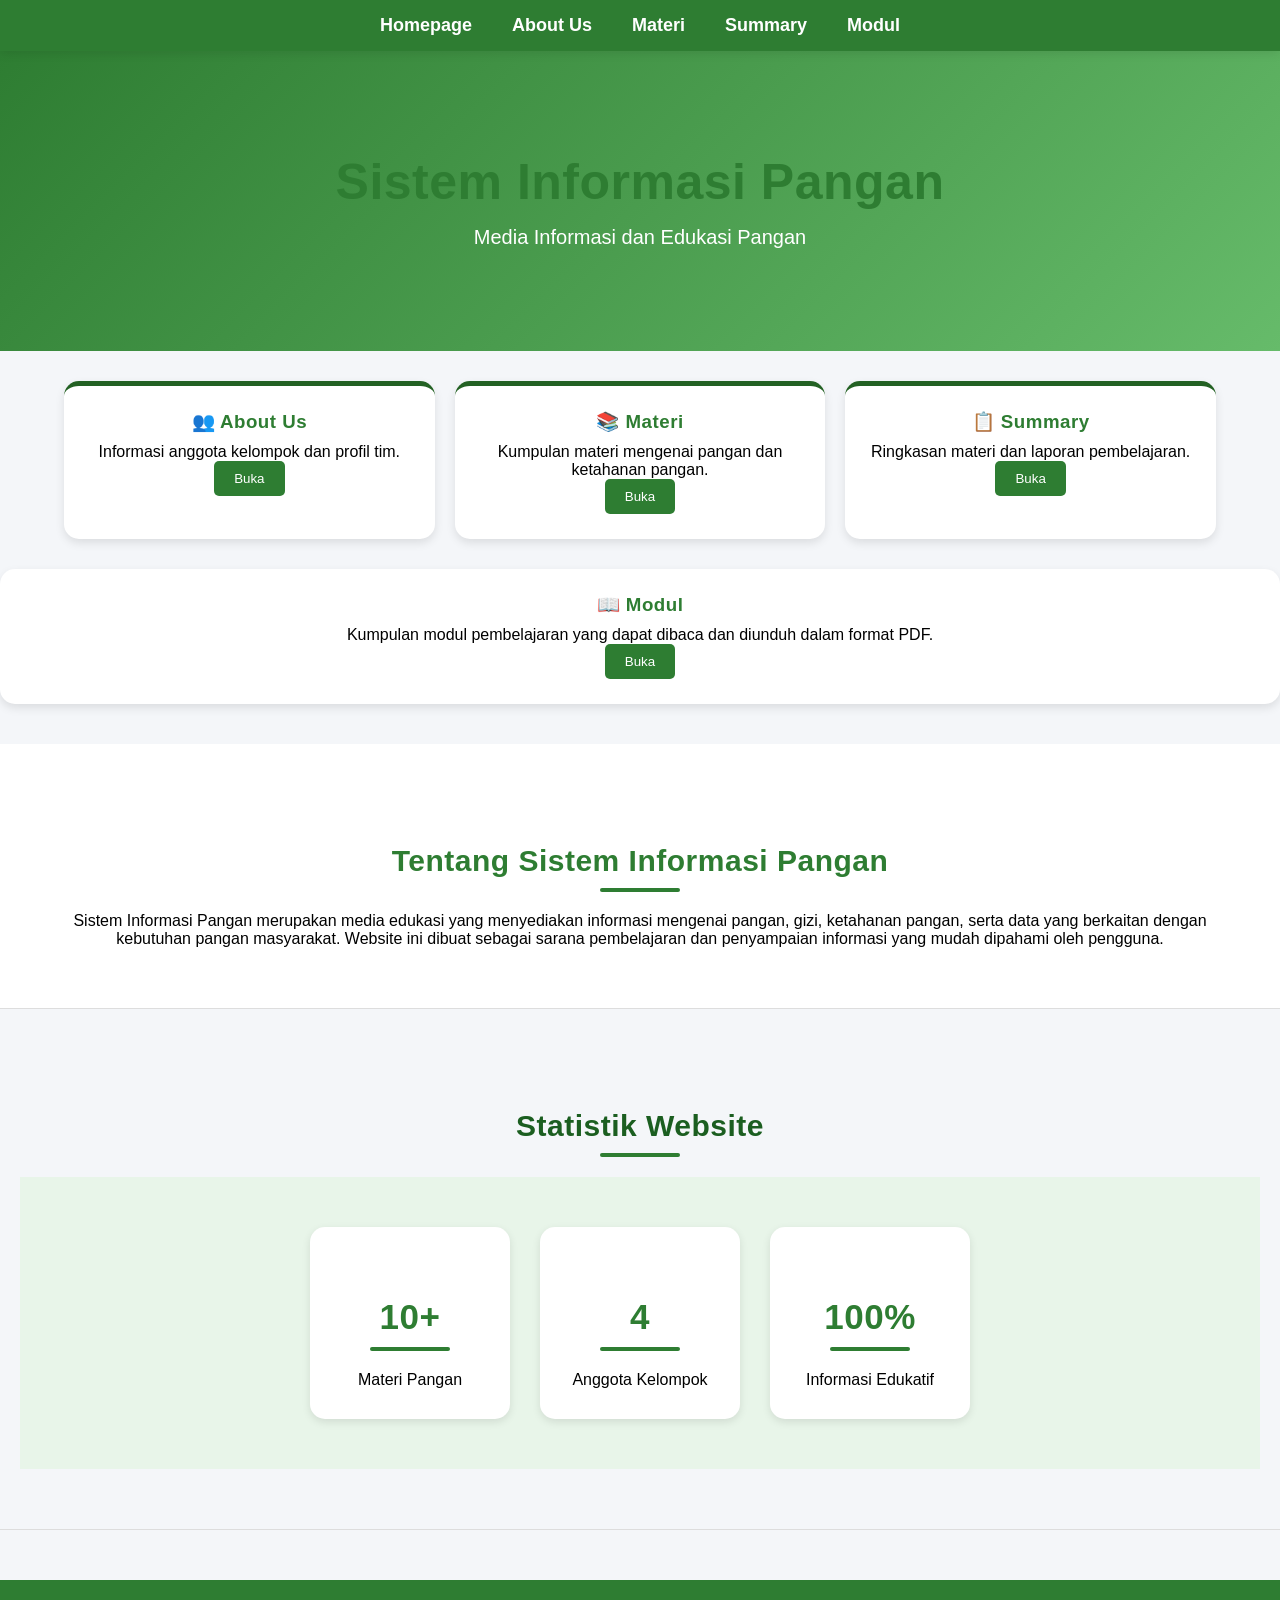
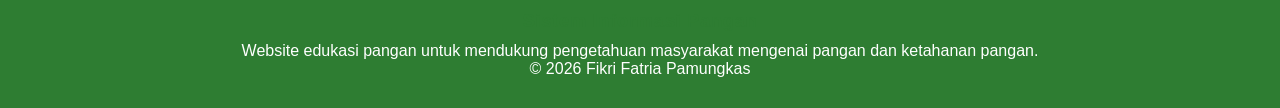
<file: index.html>
<!DOCTYPE html>
<html>
<head>
<title>Dashboard Informasi Pangan</title>
<link rel="stylesheet" href="style.css">
</head>
<script>
    window.addEventListener('scroll', function() {
        let cards = document.querySelectorAll('.card');
    
        cards.forEach(card => {
            let posisi = card.getBoundingClientRect().top;
    
            if(posisi < window.innerHeight - 100){
                card.classList.add('show');
            }
        });
    });
    </script>
<body>

    <script>
        window.addEventListener('scroll', function() {
            let cards = document.querySelectorAll('.card');
        
            cards.forEach(card => {
                let posisi = card.getBoundingClientRect().top;
        
                if(posisi < window.innerHeight - 100){
                    card.classList.add('show');
                }
            });
        });
        </script>
        <!-- Navbar -->
        <div class="navbar">
            <a href="index.html">Homepage</a>
            <a href="About_Us.html">About Us</a>
            <a href="Materi.html">Materi</a>
            <a href="Summary.html">Summary</a>
            <a href="Modul.html">Modul</a>
        </div>
        
        <!-- Hero Section -->
        <div class="hero">
            <h1>Sistem Informasi Pangan</h1>
            <p>Media Informasi dan Edukasi Pangan</p>
        </div>
        
        <!-- Menu Utama -->
        <div class="container">
        
            <div class="cards">
        
                <div class="card">
                    <h3>👥 About Us</h3>
                    <p>Informasi anggota kelompok dan profil tim.</p>
        
                    <a href="About_Us.html">
                        <button class="btn">Buka</button>
                    </a>
                </div>
        
                <div class="card">
                    <h3>📚 Materi</h3>
                    <p>Kumpulan materi mengenai pangan dan ketahanan pangan.</p>
        
                    <a href="Materi.html">
                        <button class="btn">Buka</button>
                    </a>
                </div>
        
                <div class="card">
                    <h3>📋 Summary</h3>
                    <p>Ringkasan materi dan laporan pembelajaran.</p>
        
                    <a href="Summary.html">
                        <button class="btn">Buka</button>
                    </a>
                </div>
        
            </div>
        
        </div>

        <div class="card">
            <h3>📖 Modul</h3>
            <p>Kumpulan modul pembelajaran yang dapat dibaca
                dan diunduh dalam format PDF.</p>
        
            <a href="modul.html">
                <button class="btn">Buka</button>
            </a>
        </div>
        
        <!-- Tentang Website -->
        <section class="info-section">
        
            <h2>Tentang Sistem Informasi Pangan</h2>
        
            <p>
                Sistem Informasi Pangan merupakan media edukasi yang menyediakan
                informasi mengenai pangan, gizi, ketahanan pangan, serta data yang
                berkaitan dengan kebutuhan pangan masyarakat. Website ini dibuat
                sebagai sarana pembelajaran dan penyampaian informasi yang mudah
                dipahami oleh pengguna.
            </p>
        
        </section>
        
        <!-- Statistik -->
        <section class="stats-section">
        
            <h2 class="judul-statistik">Statistik Website</h2>
        
            <div class="stats">
        
                <div class="stat-box">
                    <h2>10+</h2>
                    <p>Materi Pangan</p>
                </div>
        
                <div class="stat-box">
                    <h2>4</h2>
                    <p>Anggota Kelompok</p>
                </div>
        
                <div class="stat-box">
                    <h2>100%</h2>
                    <p>Informasi Edukatif</p>
                </div>
        
            </div>
        
        </section>
        
        <!-- Footer -->
        <footer>
        
            <h3>Sistem Informasi Pangan</h3>
        
            <p>
                Website edukasi pangan untuk mendukung pengetahuan masyarakat
                mengenai pangan dan ketahanan pangan.
            </p>
        
            <p>
                © 2026 Fikri Fatria Pamungkas
            </p>
        
        </footer>
</file>
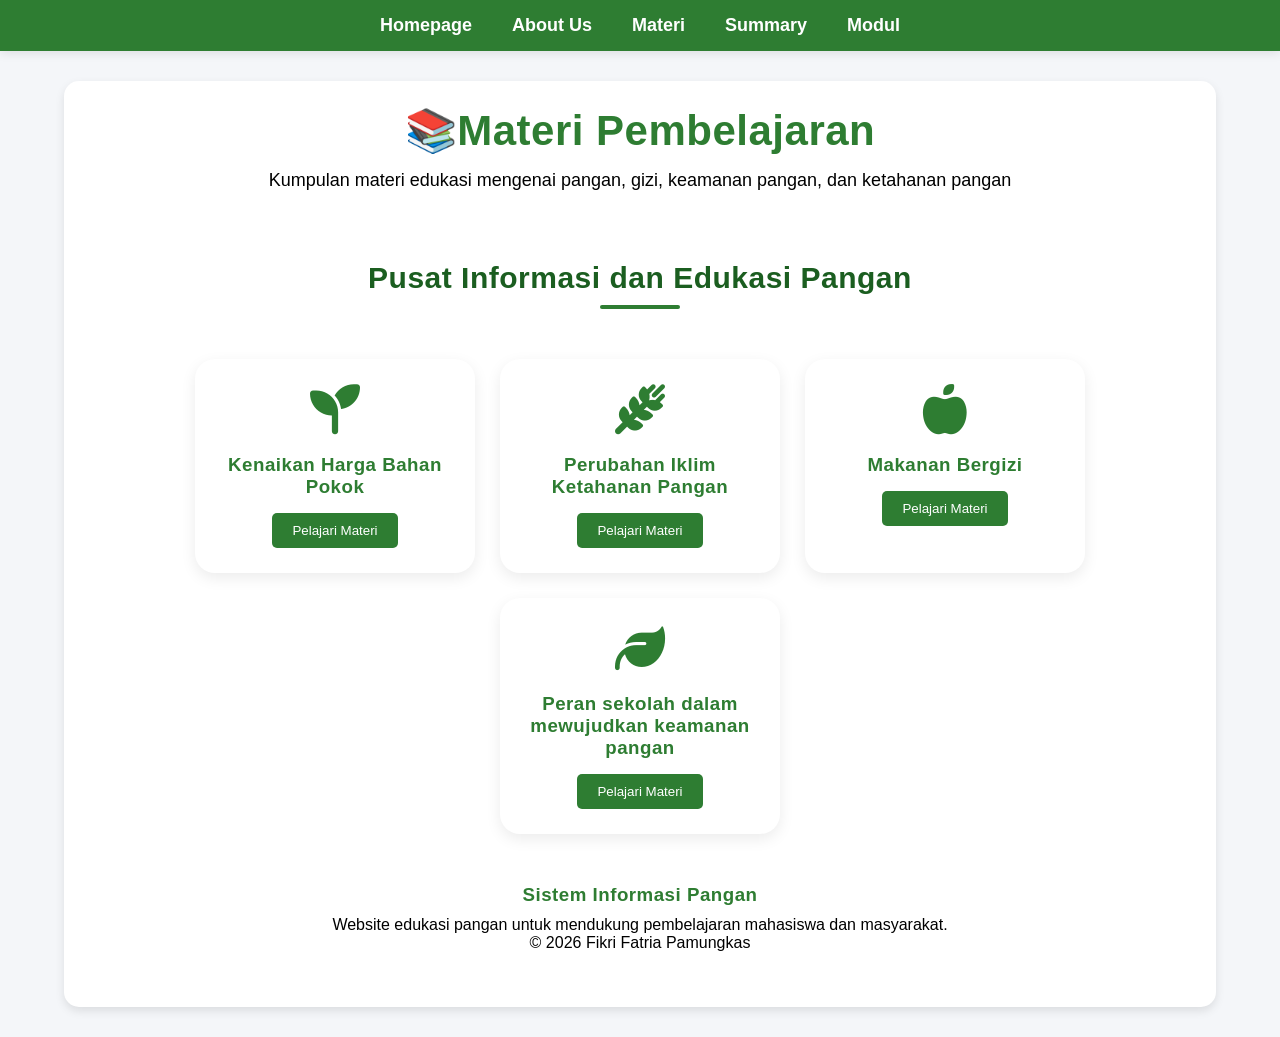
<file: Materi.html>
<!DOCTYPE html>
<html>
<head>
    <title>Materi</title>
    <link rel="stylesheet" href="style.css">
</head>
<body>

<div class="navbar">
    <a href="index.html">Homepage</a>
    <a href="About_Us.html">About Us</a>
    <a href="Materi.html">Materi</a>
    <a href="Summary.html">Summary</a>
    <a href="Modul.html">Modul</a>
</div>

<div class="container">
    <div class="card">
        <h1>📚Materi Pembelajaran</h1>
        <!DOCTYPE html>
<html>
<head>
    <title>Materi Sistem Informasi Pangan</title>
    <link rel="stylesheet" href="style.css">

    <link rel="stylesheet"
    href="https://cdnjs.cloudflare.com/ajax/libs/font-awesome/6.5.1/css/all.min.css">
</head>

<body>
<div class="hero-materi">
    <p>Kumpulan materi edukasi mengenai pangan, gizi, keamanan pangan, dan ketahanan pangan</p>
</div>

<div class="container">

<h2>Pusat Informasi dan Edukasi Pangan</h2>

<div class="materi-container">

    <div class="materi-card">
        <i class="fas fa-seedling"></i>
        <h3>Kenaikan Harga Bahan Pokok</h3>

        <a href="pdf/Makalah-Kenaikan-Harga-Bahan-Pokok-Human-Security-Farrel-Radityo-2024106150_20260621_162836_0000.pdf" target="_blank">
            <button class="btn">Pelajari Materi</button>
        </a>
    </div>

    <div class="materi-card">
        <i class="fas fa-wheat-awn"></i>
        <h3>Perubahan Iklim Ketahanan Pangan</h3>

        <a href="pdf/Makalah-Perubahan-Iklim-Ketahanan-Pangan-Human-Security-Nawi-Saputra-Haraha_20260621_164410_0000.pdf" target="_blank">
            <button class="btn">Pelajari Materi</button>
        </a>
    </div>

    <div class="materi-card">
        <i class="fas fa-apple-whole"></i>
        <h3>Makanan Bergizi</h3>

        <a href="pdf/makanan_bergizi_daniswara.pdf" target="_blank">
            <button class="btn">Pelajari Materi</button>
        </a>
    </div>

    <div class="materi-card">
        <i class="fas fa-leaf"></i>
        <h3>Peran sekolah dalam mewujudkan keamanan pangan</h3>

        <a href="pdf/Peran sekolah dalam mewujudkan kemanan pangan.pdf" target="_blank">
            <button class="btn">Pelajari Materi</button>
        </a>
    </div>

</div>
<h3>Sistem Informasi Pangan</h3> <p> Website edukasi pangan untuk mendukung pembelajaran mahasiswa dan masyarakat. </p> <p> © 2026 Fikri Fatria Pamungkas </p>
</div>

</body>
</html>
    </div>
</div>

</body>
</html>
</file>
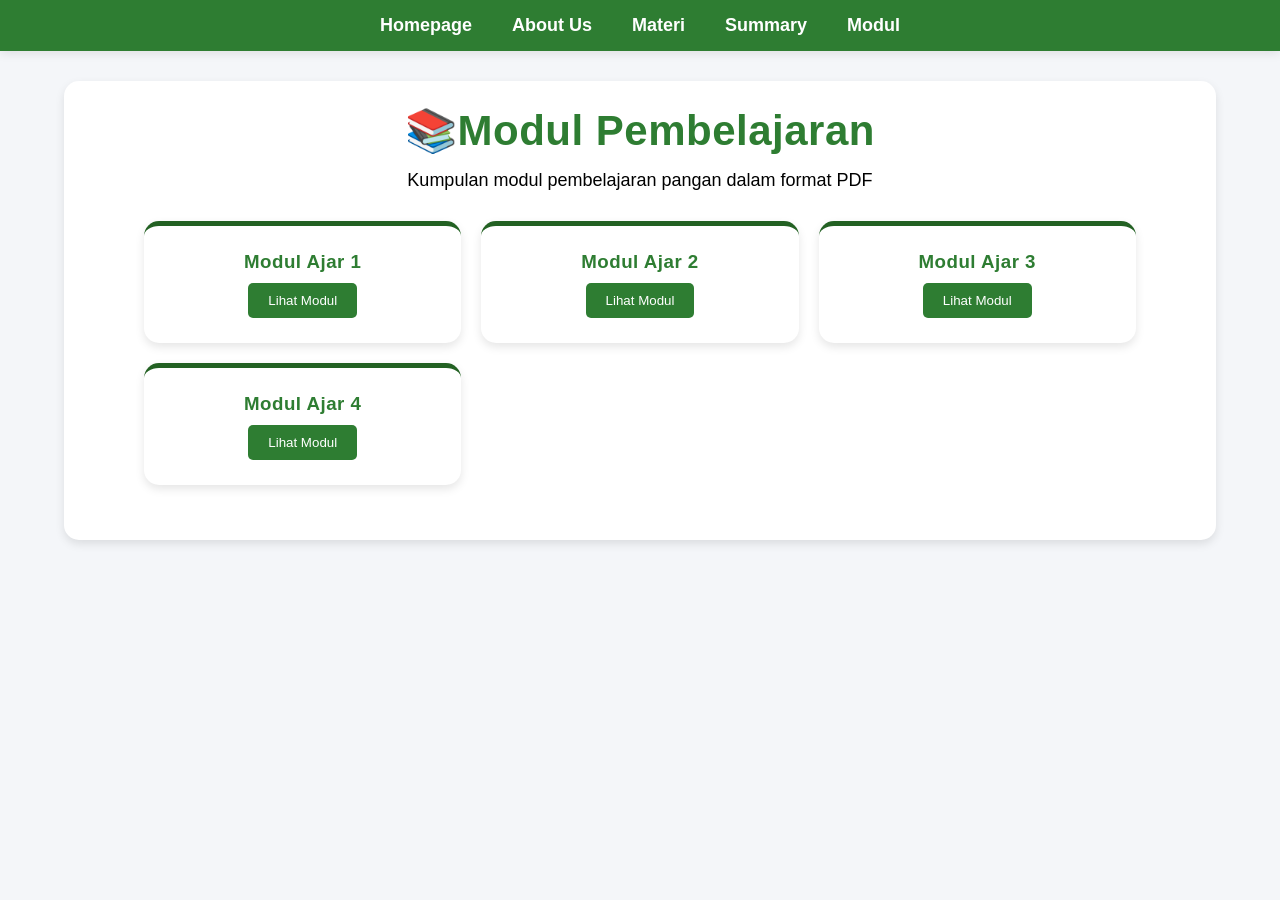
<file: Modul.html>
<!DOCTYPE html>
<html>
<head>
    <title>Modul</title>
    <link rel="stylesheet" href="style.css">
</head>
<body>

<div class="navbar">
    <a href="index.html">Homepage</a>
    <a href="About_Us.html">About Us</a>
    <a href="Materi.html">Materi</a>
    <a href="Summary.html">Summary</a>
    <a href="Modul.html">Modul</a>
</div>

<div class="container">
    <div class="card">
        <h1>📚Modul Pembelajaran</h1>
        <!DOCTYPE html>
<html>
<head>
    <title>Kumpulan modul pembelajaran dalam format PDF</title>
    <link rel="stylesheet" href="style.css">

    <link rel="stylesheet"
    href="https://cdnjs.cloudflare.com/ajax/libs/font-awesome/6.5.1/css/all.min.css">
</head>

<body>
<div class="hero-materi">
    <p>Kumpulan modul pembelajaran pangan dalam format PDF</p>
</div>

<div class="container">


<div class="cards">

    <div class="card">
        <h3>Modul Ajar 1</h3>

        <a href="Modul/MODUL AJAR IPAS BILLY CHRISTIAN  .pdf" target="_blank">
            <button class="btn">Lihat Modul</button>
        </a>
    </div>

    <div class="card">
        <h3>Modul Ajar 2</h3>

        <a href="Modul/MODUL AJAR IPAS.doc_20260426_222435_0000.pdf" target="_blank">
            <button class="btn">Lihat Modul</button>
        </a>
    </div>

    <div class="card">
        <h3>Modul Ajar 3</h3>

        <a href="pdf/modul3.pdf" target="_blank">
            <button class="btn">Lihat Modul</button>
        </a>
    </div>

    <div class="card">
        <h3>Modul Ajar 4</h3>

        <a href="pdf/modul3.pdf" target="_blank">
            <button class="btn">Lihat Modul</button>
        </a>
    </div>

</div>

</div>
</file>
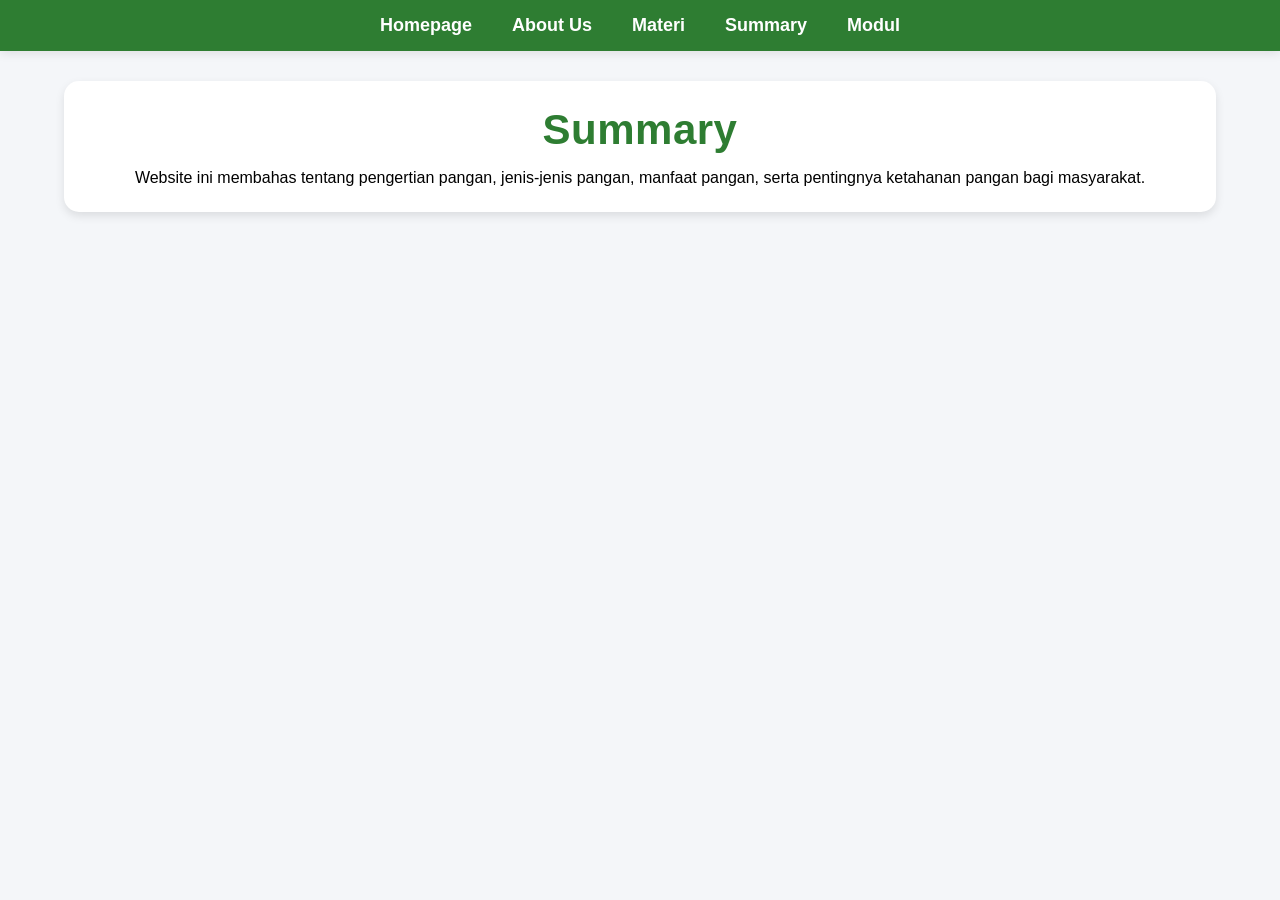
<file: Summary.html>
<!DOCTYPE html>
<html>
<head>
    <title>Summary</title>
    <link rel="stylesheet" href="style.css">
</head>
<body>

<div class="navbar">
    <a href="index.html">Homepage</a>
    <a href="About_Us.html">About Us</a>
    <a href="Materi.html">Materi</a>
    <a href="Summary.html">Summary</a>
    <a href="Modul.html">Modul</a>
</div>

<div class="container">
    <div class="card">
        <h1>Summary</h1>

        <p>
            Website ini membahas tentang pengertian pangan,
            jenis-jenis pangan, manfaat pangan, serta pentingnya
            ketahanan pangan bagi masyarakat.
        </p>
    </div>
</div>

</body>
</html>
</file>
<file: style.css>
@import url('https://fonts.googleapis.com/css2?family=Montserrat:wght@300;400;500;600;700&display=swap');

*{
    font-family: 'Montserrat', sans-serif;
}


body{
    font-family: Arial, sans-serif;
    margin: 0;
    background: #ffffff;
}

nav{
    background: #2e782e;
    padding: 15px;
}

nav a{
    color: white;
    text-decoration: none;
    margin-right: 20px;
}

.container{
    width: 90%;
    margin: auto;
}

h1{
    color: #ffffff;
}

*{
    margin:0;
    padding:0;
    box-sizing:border-box;
    font-family:Arial, sans-serif;
}

body{
    background:#f4f6f9;
}

.navbar{
    background:#2e7d32;
    padding:15px;
    display:flex;
    justify-content:center;
}

.navbar a{
    color:white;
    text-decoration:none;
    margin:0 20px;
    font-weight:bold;
    font-size:18px;
}

.navbar a:hover{
    color:yellow;
}

.hero{
    background:linear-gradient(rgba(0,0,0,.5),rgba(0,0,0,.5)),
    url('../images/banner.jpg');
    background-size:cover;
    background-position:center;
    height:300px;
    color:white;
    display:flex;
    align-items:center;
    justify-content:center;
    flex-direction:column;
}

.container{
    width:90%;
    margin:auto;
    padding:30px 0;
}

.cards{
    display:grid;
    grid-template-columns:repeat(auto-fit,minmax(250px,1fr));
    gap:20px;
}

.card{
    background:white;
    padding:25px;
    border-radius:15px;
    box-shadow:0 4px 10px rgba(0,0,0,0.1);
    text-align:center;
}

.card h3{
    color:#2e7d32;
    margin-bottom:10px;
}

.card:hover{
    transform:translateY(-5px);
    transition:0.3s;
}

table{
    width:100%;
    border-collapse:collapse;
    margin-top:20px;
}

table th{
    background:#2e7d32;
    color:white;
}

table th,table td{
    border:1px solid #ddd;
    padding:10px;
    text-align:center;
}

.btn{
    background:#2e7d32;
    color:white;
    padding:10px 20px;
    border:none;
    border-radius:5px;
    cursor:pointer;
}

.btn:hover{
    background:#1b5e20;
}

.info-section{
    padding:60px;
    text-align:center;
    background:white;
    margin-top:40px;
}

.info-section h2{
    color:#2e7d32;
    margin-bottom:20px;
}

.stats{
    display:flex;
    justify-content:center;
    gap:30px;
    padding:50px;
    background:#e8f5e9;
}

.stat-box{
    background:white;
    padding:30px;
    width:200px;
    text-align:center;
    border-radius:15px;
    box-shadow:0 3px 8px rgba(0,0,0,0.1);
}

.stat-box h2{
    color:#2e7d32;
    font-size:35px;
}

.benefit{
    padding:60px;
}

.benefit h2{
    text-align:center;
    margin-bottom:30px;
    color:#2e7d32;
}

footer{
    background:#2e7d32;
    color:white;
    text-align:center;
    padding:30px;
    margin-top:50px;
}

section{
    padding:60px 20px;
    border-bottom:1px solid #ddd;
}

h1{
    text-align:center;
    color:#2e7d32;
    font-size:42px;
    margin-bottom:15px;
}

h2{
    text-align:center;
    color:#1b5e20;
    font-size:30px;
    margin-top:40px;
    margin-bottom:20px;
    position:relative;
}

h2::after{
    content:'';
    width:80px;
    height:4px;
    background:#2e7d32;
    display:block;
    margin:10px auto;
    border-radius:10px;
}

h3{
    color:#2e7d32;
    margin-bottom:10px;
}

.hero-about{
    height:350px;
    background:linear-gradient(135deg,#2e7d32,#66bb6a);
    color:white;
    display:flex;
    justify-content:center;
    align-items:center;
    flex-direction:column;
}

.hero-about h1{
    font-size:50px;
}

.team-section{
    padding:60px;
}

.team-section h2{
    text-align:center;
    margin-bottom:40px;
}

.team-container{
    display:flex;
    justify-content:center;
    flex-wrap:wrap;
    gap:25px;
}

.team-card{
    width:260px;
    background:white;
    padding:25px;
    border-radius:20px;
    text-align:center;
    box-shadow:0 5px 20px rgba(0,0,0,.15);

    animation:fadeUp 1s ease;
    transition:.4s;
}

.team-card:hover{
    transform:translateY(-15px);
}

.team-card img{
    width:140px;
    height:140px;
    border-radius:50%;
    object-fit:cover;
    border:5px solid #2e7d32;
}

.team-card h3{
    margin-top:15px;
    color:#2e7d32;
}

.team-card span{
    background:#2e7d32;
    color:white;
    padding:8px 15px;
    border-radius:20px;
    display:inline-block;
    margin-top:10px;
}

.motto{
    text-align:center;
    padding:60px;
    background:#f4f4f4;
}

.motto p{
    font-size:20px;
    font-style:italic;
}

@keyframes fadeUp{

from{
opacity:0;
transform:translateY(50px);
}

to{
opacity:1;
transform:translateY(0);
}

}

.team-card img{
    transition:.5s;
}

.team-card:hover img{
    transform:scale(1.1) rotate(5deg);
}

*{
    margin:0;
    padding:0;
    box-sizing:border-box;
    font-family:Arial, sans-serif;
}

body{
    background:#f4f6f9;
}

/* NAVBAR */
.navbar{
    background:#2e7d32;
    padding:15px;
    text-align:center;
    position:sticky;
    top:0;
    z-index:1000;
    box-shadow:0 2px 10px rgba(0,0,0,0.1);
}
.navbar a{
    color:white;
    text-decoration:none;
    margin:0 20px;
    font-weight:bold;
    transition:0.3s;
}

.navbar a:hover{
    color:#ffd54f;
}

/* HERO */
.hero{
    background:linear-gradient(135deg,#2e7d32,#66bb6a);
    color:white;
    text-align:center;
    padding:120px 20px;
}

.hero h1{
    font-size:50px;
    margin-bottom:15px;
}

.hero p{
    font-size:20px;
}

/* Animasi Judul Hero */
.hero h1{
    animation: turun 1.5s ease;
}

/* Animasi Deskripsi Hero */
.hero p{
    animation: muncul 2s ease;
}

@keyframes turun{
    from{
        opacity:0;
        transform:translateY(-50px);
    }

    to{
        opacity:1;
        transform:translateY(0);
    }
}

@keyframes muncul{
    from{
        opacity:0;
    }

    to{
        opacity:1;
    }
}

.hero h1{
    animation: floating 3s ease-in-out infinite;
}

@keyframes floating{

    0%{
        transform:translateY(0);
    }

    50%{
        transform:translateY(-10px);
    }

    100%{
        transform:translateY(0);
    }

}

.hero h1,
h1,
h2,
h3{
    font-weight:700;
    letter-spacing:0.5px;
}

/* ===== HALAMAN MODUL ===== */

.modul-section{
    padding:60px 20px;
    background:#f4f6f9;
}

.modul-section h2{
    text-align:center;
    color:#2e7d32;
    margin-bottom:40px;
    font-size:35px;
}

.modul-container{
    display:flex;
    justify-content:center;
    flex-wrap:wrap;
    gap:25px;
}

.modul-card{
    width:300px;
    background:white;
    padding:25px;
    border-radius:15px;
    text-align:center;
    box-shadow:0 5px 15px rgba(0,0,0,0.1);
    transition:0.3s;
    border-top:5px solid #2e7d32;
}

.modul-card:hover{
    transform:translateY(-10px);
    box-shadow:0 10px 25px rgba(0,0,0,0.15);
}

.modul-card h3{
    color:#2e7d32;
    margin-bottom:15px;
}

.modul-card p{
    margin-bottom:20px;
    line-height:1.6;
}

.modul-card .btn{
    background:#2e7d32;
    color:white;
    border:none;
    padding:10px 20px;
    border-radius:25px;
    cursor:pointer;
}

.modul-card .btn:hover{
    background:#1b5e20;
}

.cards .card h3{
    color:#2e7d32;
}

.cards .card{
    border-top:5px solid #236123;
}



.hero-materi h1{
    font-size:45px;
    margin-bottom:15px;
}

.hero-materi p{
    font-size:18px;
}

.materi-container{
    display:flex;
    justify-content:center;
    flex-wrap:wrap;
    gap:25px;
    margin:50px 0;
}

.materi-card{
    width:280px;

    background:white;

    padding:25px;

    border-radius:20px;

    text-align:center;

    box-shadow:0 5px 15px rgba(0,0,0,0.08);

    transition:0.3s;
}

.materi-card:hover{
    transform:translateY(-10px);
}

.materi-card i{
    font-size:50px;
    color:#2e7d32;
    margin-bottom:20px;
}

.materi-card h3{
    color:#2e7d32;
    margin-bottom:15px;
}

.materi-card p{
    color:#666;
    margin-bottom:20px;
}
</file>
